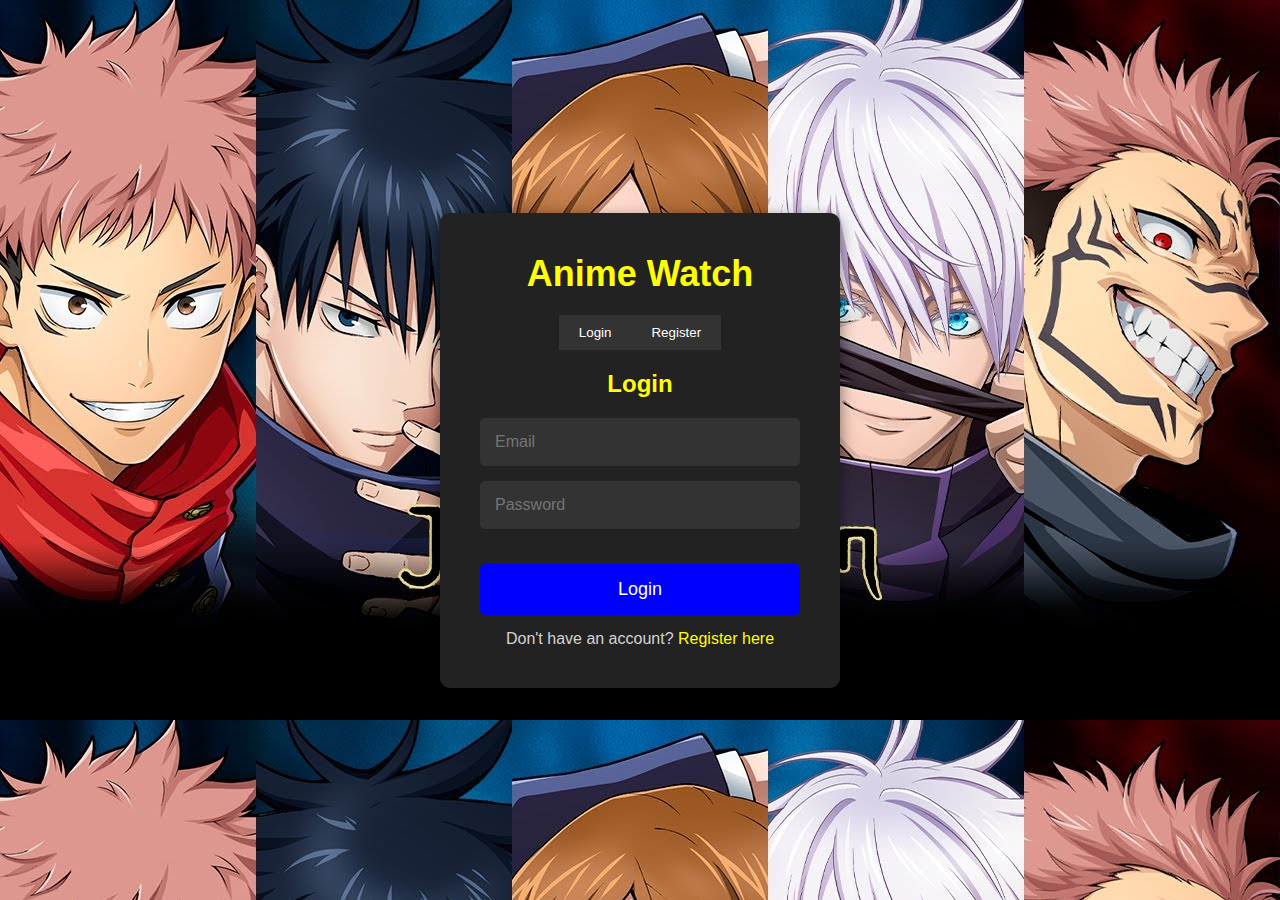
<file: web/login.html>
<!DOCTYPE html>
<html lang="en">
<head>
    <meta charset="UTF-8">
    <meta name="viewport" content="width=device-width, initial-scale=1.0">
    <title>Anime Watch - Login/Register</title>
    <link rel="stylesheet" href="login.css">
</head>
<body>
    
    <div class="container">
        <div class="form-box">
            <h1>Anime Watch</h1>
            <div class="toggle-box">
                <button id="loginBtn" onclick="showLogin()">Login</button>
              <a href="register.html">  <button id="registerBtn" onclick="showRegister()">Register</button></a>
            </div>
            <div id="loginForm" class="form">
                <h2>Login</h2>
                <form>
                    <div class="input-group">
                        <input type="email" placeholder="Email" required>
                    </div>
                    <div class="input-group">
                        <input type="password" placeholder="Password" required>
                    </div>
                    <button class="btn-submit" type="submit">Login</button>
                    <p class="message">Don't have an account? <span onclick="showRegister()">Register here</span></p>
                </form>
            </div>
            <div id="registerForm" class="form hidden">
                <h2>Register</h2>
                <form>
                    <div class="input-group">
                        <input type="text" placeholder="Username" required>
                    </div>
                    <div class="input-group">
                        <input type="email" placeholder="Email" required>
                    </div>
                    <div class="input-group">
                        <input type="password" placeholder="Password" required>
                    </div>
                    <button class="btn-submit" type="submit">Register</button>
                    <a href="register.html"><p class="message">Already have an account? <span onclick="showLogin()">Login here</span></p></a>
                </form>
            </div>
        </div>
    </div>

    <script>
        function showLogin() {
            document.getElementById('loginForm').classList.remove('hidden');
            document.getElementById('registerForm').classList.add('hidden');
            document.getElementById('loginBtn').classList.add('active');
            document.getElementById('registerBtn').classList.remove('active');
        }

        function showRegister() {
            document.getElementById('loginForm').classList.add('hidden');
            document.getElementById('registerForm').classList.remove('hidden');
            document.getElementById('registerBtn').classList.add('active');
            document.getElementById('loginBtn').classList.remove('active');
        }
    </script>
</body>
</html>
</file>
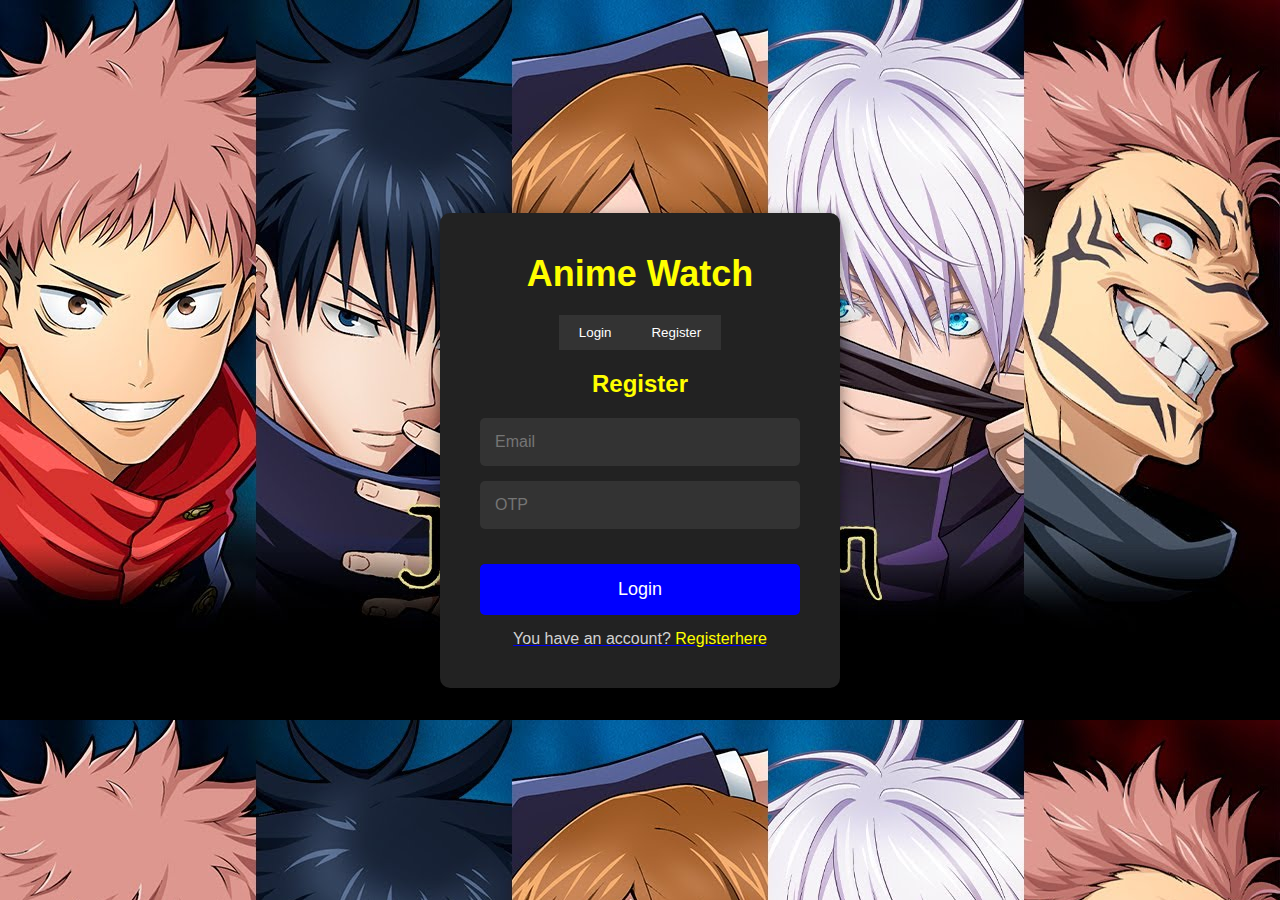
<file: web/register.html>
<!DOCTYPE html>
<html lang="en">
<head>
    <meta charset="UTF-8">
    <meta name="viewport" content="width=device-width, initial-scale=1.0">
    <title>Anime Watch - Login/Register</title>
    <link rel="stylesheet" href="login.css">
</head>
<body>
    <div class="container">
        <div class="form-box">
            <h1>Anime Watch</h1>
            <div class="toggle-box">
                <a href="login.html"><button id="loginBtn" onclick="showLogin()">Login</button></a>
                <button id="registerBtn" onclick="showRegister()">Register</button>
            </div>
            <div id="loginForm" class="form">
                <h2>Register</h2>
                <form>
                    <div class="input-group">
                        <input type="email" placeholder="Email" required>
                    </div>
                    <div class="input-group">
                        <input type="OTP" placeholder="OTP" required>
                    </div>
                  
                    <button class="btn-submit" type="submit">Login</button>
                    <a href="login.html"><p class="message">You have an account? <span onclick="showLogin()">Registerhere</span></p></a>
                </form>
            </div>
            <div id="registerForm" class="form hidden">
                <h2>Register</h2>
                <form>
                    <div class="input-group">
                        <input type="text" placeholder="Username" required>
                    </div>
                    <div class="input-group">
                        <input type="email" placeholder="Email" required>
                    </div>
                    <div class="input-group">
                        <input type="password" placeholder="Password" required>
                    </div>
                    <button class="btn-submit" type="submit">Register</button>
                    <a href="login.html"><p class="message">Already have an account? <span onclick="showLogin()">Login here</span></p></a>
                </form>
            </div>
        </div>
    </div>

    <script>
        function showLogin() {
            document.getElementById('loginForm').classList.remove('hidden');
            document.getElementById('registerForm').classList.add('hidden');
            document.getElementById('loginBtn').classList.add('active');
            document.getElementById('registerBtn').classList.remove('active');
        }

        function showRegister() {
            document.getElementById('loginForm').classList.add('hidden');
            document.getElementById('registerForm').classList.remove('hidden');
            document.getElementById('registerBtn').classList.add('active');
            document.getElementById('loginBtn').classList.remove('active');
        }
    </script>
</body>
</html>
</file>
<file: web/login.css>
/* Global Styles */
* {
  margin: 0;
  padding: 0;
  box-sizing: border-box;
  font-family: 'Arial', sans-serif;
}

body {
  background-image: url(j1.img);
  background-color: black;
  color: white;
  display: flex;
  justify-content: center;
  align-items: center;
  height: 100vh;  
}

.container {
  background-color: #222;
  padding: 40px;
  border-radius: 10px;
  box-shadow:  inset  5px 15px rgba(0, 0, 0, 0.5);
  width: 400px;
  text-align: center;
}

.form-box h1 {
  color: yellow;
  font-size: 36px;
  margin-bottom: 20px;
}

.toggle-box {
  display: flex;
  justify-content: center;
  margin-bottom: 20px;
}

.toggle-box button {
  background-color: #333;
  color: white;
  border: none;
  padding: 10px 20px;
  cursor: pointer;
  transition: background-color 0.3s ease;
}

.toggle-box button:hover,
.toggle-box button.active {
  background-color: yellow;
  color: black;
}

.form {
  display: none;
  flex-direction: column;
}

.form h2 {
  margin-bottom: 20px;
  color: yellow;
}

.input-group {
  margin-bottom: 15px;
}

.input-group input {
  width: 100%;
  padding: 15px;
  background-color: #333;
  color: white;
  border: none;
  border-radius: 5px;
  font-size: 16px;
}

.btn-submit {
  background-color: blue;
  color: white;
  padding: 15px;
  border: none;
  width: 100%;
  border-radius: 5px;
  cursor: pointer;
  font-size: 18px;
  margin-top: 20px;
  transition: background-color 0.3s ease;
}

.btn-submit:hover {
  background-color: yellow;
  color: black;
}

.message {
  margin-top: 15px;
  color: lightgray;
}

.message span {
  color: yellow;
  cursor: pointer;
}

.hidden {
  display: none;
}

/* Show default login form */
#loginForm {
  display: flex;
  flex-direction: column;
}
/* Global Styles */
* {
    margin: 0;
    padding: 0;
    box-sizing: border-box;
    font-family: 'Arial', sans-serif;
}

body {
    background-color: black;
    color: white;
    display: flex;
    justify-content: center;
    align-items: center;
    height: 100vh;
}

.container {
    background-color: #222;
    padding: 40px;
    border-radius: 10px;
    box-shadow: 0px 5px 15px rgba(0, 0, 0, 0.5);
    width: 400px;
    text-align: center;
}

.form-box h1 {
    color: yellow;
    font-size: 36px;
    margin-bottom: 20px;
}

.toggle-box {
    display: flex;
    justify-content: center;
    margin-bottom: 20px;
}

.toggle-box button {
    background-color: #333;
    color: white;
    border: none;
    padding: 10px 20px;
    cursor: pointer;
    transition: background-color 0.3s ease;
}

.toggle-box button:hover,
.toggle-box button.active {
    background-color: yellow;
    color: black;
}

.form {
    display: none;
    flex-direction: column;
}

.form h2 {
    margin-bottom: 20px;
    color: yellow;
}

.input-group {
    margin-bottom: 15px;
}

.input-group input {
    width: 100%;
    padding: 15px;
    background-color: #333;
    color: white;
    border: none;
    border-radius: 5px;
    font-size: 16px;
}

.btn-submit {
    background-color: blue;
    color: white;
    padding: 15px;
    border: none;
    width: 100%;
    border-radius: 5px;
    cursor: pointer;
    font-size: 18px;
    margin-top: 20px;
    transition: background-color 0.3s ease;
}

.btn-submit:hover {
    background-color: yellow;
    color: black;
}

.message {
    margin-top: 15px;
    color: lightgray;
}

.message span {
    color: yellow;
    cursor: pointer;
}

.hidden {
    display: none;
}

/* Show default login form */
#loginForm {
    display: flex;
    flex-direction: column;
}
</file>
